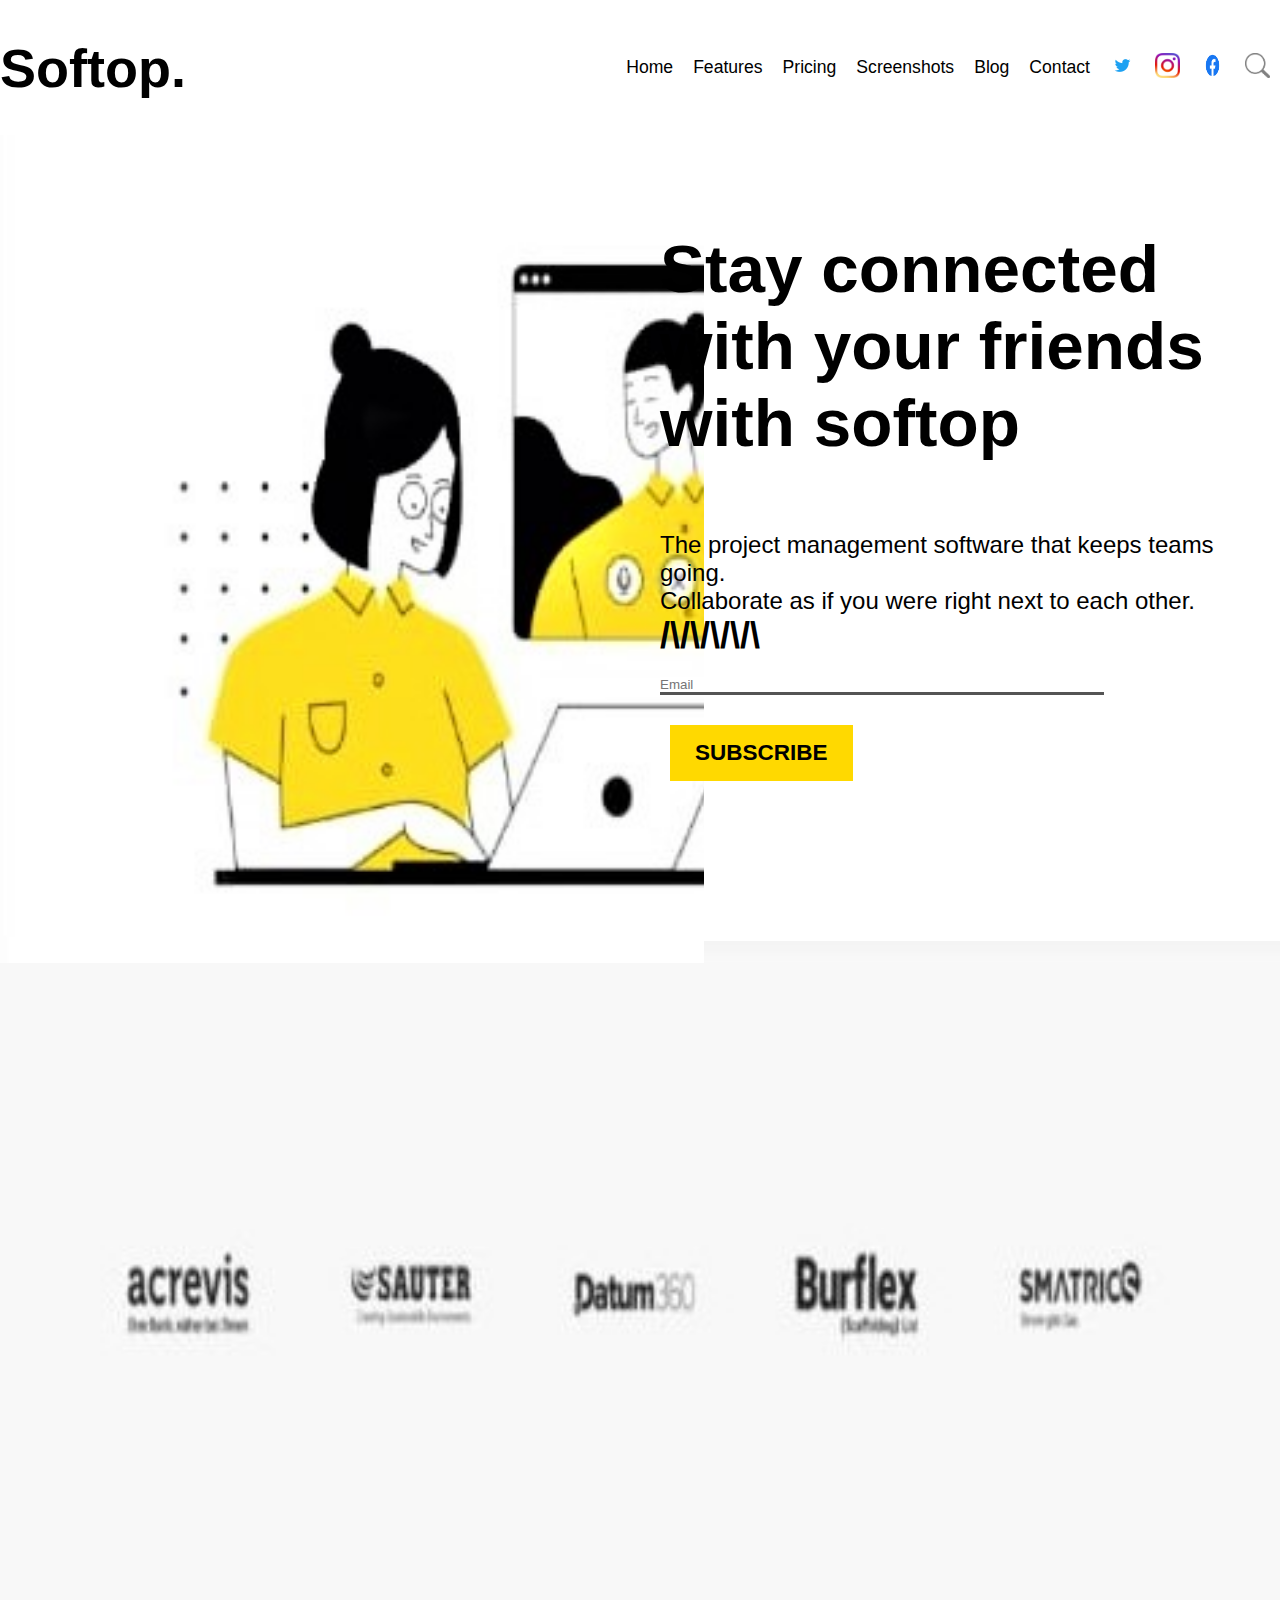
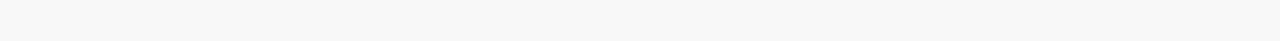
<file: 2-Softop Website/index.html>
<!DOCTYPE html>
<html>

    <head>
        <meta charset="UTF-8" />
        <meta http-equiv="X-UA-Compatible" content="IE=edge" />
        <meta name="viewport" content="width=device-width, initial-scale=1.0" />
        <title>Softop Website</title>
        <link rel="stylesheet" href="style.css">
    </head>


    <body>
        <nav class = "navbar">
            <ul class = "nav">
                <li class="side-text"><strong><h1>Softop.</h1></strong></li>
                <li class = "item">Home</a></li>
                <li class = "item">Features</a></li>
                <li class = "item">Pricing</a></li>
                <li class = "item">Screenshots</a></li>
                <li class = "item">Blog</a></li>
                <li class = "item">Contact</a></li>
                <li class = "item"><img src="./images/twitter.png" alt="Twitter Unavailable"></a></li>
                <li class = "item"><img src="./images/insta.png" alt="Instagram Unavailable"></a></li>
                <li class = "item"><img src="./images/fb.png" alt="Facebook Unavailable"></a></li>
                <li class = "item"><img src="./images/search.png" alt="Search Bar Unavailable"></a></li>
            </ul>
        </nav>

        <section class = "home-tab">
            <div class = "bg-image">
            </div>
            <div class = "home-text">
                <h1 class = "s1"><strong>
                        Stay connected with your friends with softop
                </h1>
                </strong>
                <div class = "main-text">
                <p>
                The project management software that keeps teams going.
                </p>
                <p>
                Collaborate as if you were right next to each other.
                </p>
                <h2>/\/\/\/\/\</h2>
                </div>

                <input class = "enter-email" type="text" placeholder="Email">
                <button class = "button"><strong>SUBSCRIBE</button>
                </strong>
            </div>
        </section>
        <section class="sponsors">
        </section>
    </body>
</html>
</file>
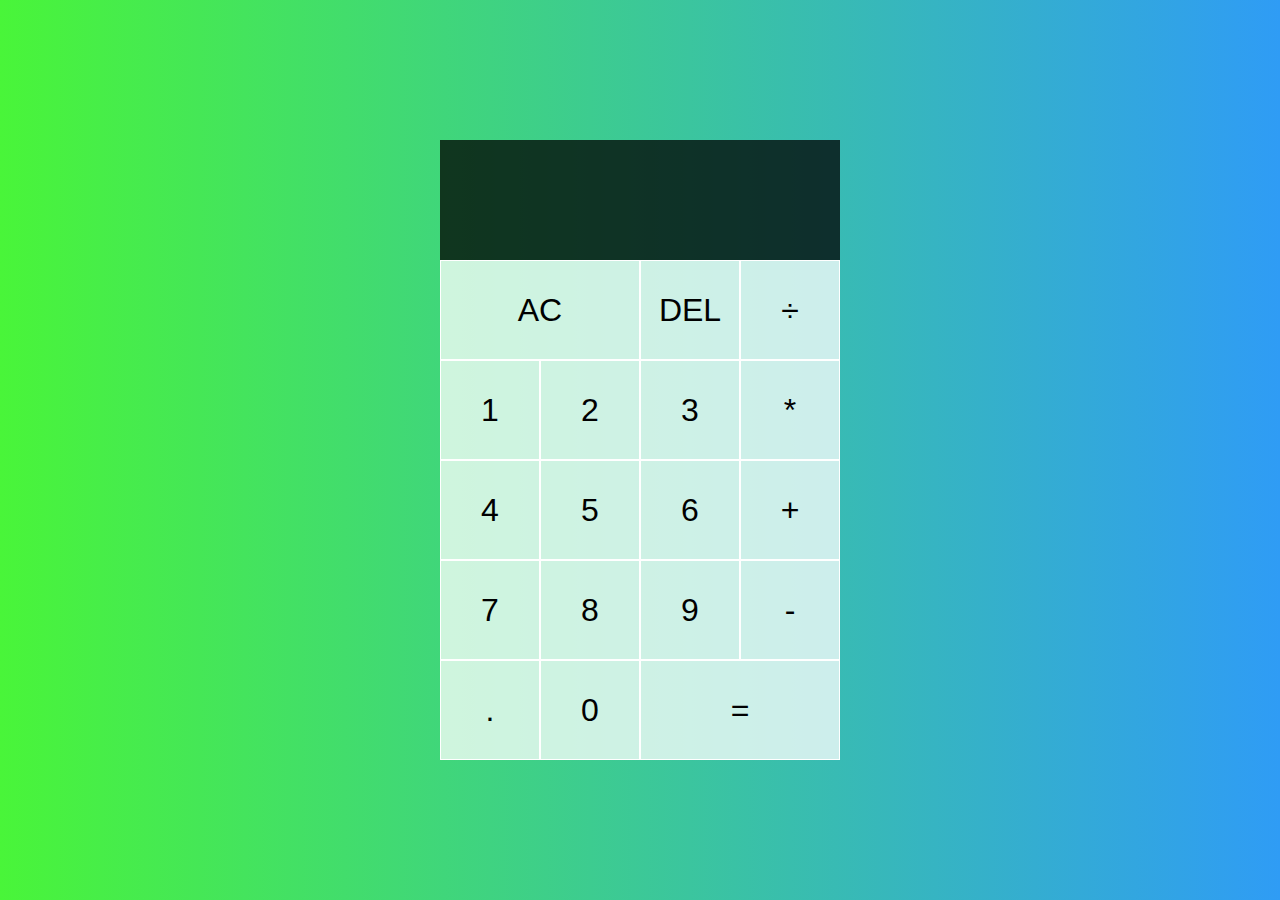
<file: 3-Simple Calculator/index.html>
<!DOCTYPE html>
<html lang="en">
  <head>
    <meta charset="UTF-8" />
    <meta http-equiv="X-UA-Compatible" content="IE=edge" />
    <meta name="viewport" content="width=device-width, initial-scale=1.0" />
    <title>Calculator</title>
    <link rel="stylesheet" href="styles.css" />
    <script src="script.js" defer></script>
  </head>
  <body>
    <div class="grid">
      <div class="output">
        <div data-previous-number class="previous-number"></div>
        <div data-current-number class="current-number"></div>
      </div>
      <button data-all-clear class="size-2">AC</button>
      <button data-delete>DEL</button>
      <button data-operation>÷</button>
      <button data-number>1</button>
      <button data-number>2</button>
      <button data-number>3</button>
      <button data-operation>*</button>
      <button data-number>4</button>
      <button data-number>5</button>
      <button data-number>6</button>
      <button data-operation>+</button>
      <button data-number>7</button>
      <button data-number>8</button>
      <button data-number>9</button>
      <button data-operation>-</button>
      <button data-number>.</button>
      <button data-number>0</button>
      <button data-equals class="size-2">=</button>
    </div>
  </body>
</html>
</file>
<file: 2-Softop Website/style.css>
*{
    margin: 0;
    padding: 0;
    font-family: 'poppins', sans-serif;
    box-sizing: border-box;
}

html{
    scroll-behavior: smooth;
}

.navbar{
    position: sticky;
    height: 15vh;
    top: 0;
    z-index: 3;
}
.nav{
    position: sticky;
    background-color: white;
    height: 100%;
    width: 100%;
    display: flex;
    align-items: center;
    z-index: 3;
}
  
.item{
    list-style: none;
    margin: 0px 10px;
    font-size: 1.1rem;
}

.side-text{
    list-style: none;
    text-decoration: none;
    color: black;
    margin-right: auto;
    font-size: 3vh;
}

.item img{
    list-style: none;
    width: 25px;
    height: 25px;
}

.icon img{
    width: 20px;
    height: 25px;
}

.home-tab{
    display: flex;
}

.bg-image{
    width: 55vw;
    height: 92vh;
    display: flex;
    background: url("./images/bg 1.jpeg") no-repeat;
    background-size: cover;
    position: absolute;
    z-index: -1;
}

.home-text{
    width: 50%;
    padding: 15px 20px 150px;
    position: relative;
    z-index: 1;
    margin-left: auto;
}

.s1{
    font-size: 7.5vh;
    margin-bottom: 70px;
    margin-top: 80px;
    position: relative;
    z-index: 1;
    margin-left: auto;
}

.main-text{
    font-size: x-large;
    font-family: "Arial Nova Cond Light";
}

.main-text{
    font-size: x-large;
    font-family: "Arial Nova Cond Light";
}

.enter-email{
    border-width: 0 0 3px;
    border-color: black;
    width: 74%;
    margin: 20px 0px;
    margin-right: auto;
    outline: 0;
}

.button{
    border: none;
    background-color: rgb(255, 217, 0);
    padding: 15px 25px;
    font-size: 2.5vh;
    margin: 10px 10px;
    margin-right: 400px;
}

.sponsors{
    position: relative;
    display: flex;
    padding: 3px 600px;
    height: 700px;
    background-image: url("./images/bg 2.jpeg");
    background-position: center;
    background-size: cover;
    z-index: -2;
}
</file>
<file: 3-Simple Calculator/styles.css>
* {
  margin: 0;
  padding: 0;
  box-sizing: border-box;
  font-family: "Franklin Gothic Medium", "Arial Narrow", Arial, sans-serif;
}

body {
  background: linear-gradient(to right, rgb(73, 245, 57), rgb(47, 156, 245));
}

.grid {
  display: grid;
  align-content: center;
  justify-content: center;
  min-height: 100vh;
  grid-template-columns: repeat(4, 100px);
  grid-template-rows: minmax(120px, auto) repeat(5, 100px);
}

.grid > button {
  cursor: pointer;
  font-size: 2rem;
  border: 1px solid white;
  outline: none;
  background-color: rgba(255, 255, 255, 0.75);
}

.grid > button:hover {
  background-color: rgba(255, 255, 255, 0.9);
}

.size-2 {
  grid-column: span 2;
}

.output {
  grid-column: 1 / -1;
  background-color: rgba(0, 0, 0, 0.75);
  display: flex;
  align-items: flex-end;
  justify-content: space-around;
  flex-direction: column;
  padding: 10px;
  word-wrap: break-word;
  word-break: break-all;
}

.previous-number {
  color: rgba(255, 255, 255, 0.75);
  font-size: 1.5rem;
}

.current-number {
  color: white;
  font-size: 2.5rem;
}
</file>
